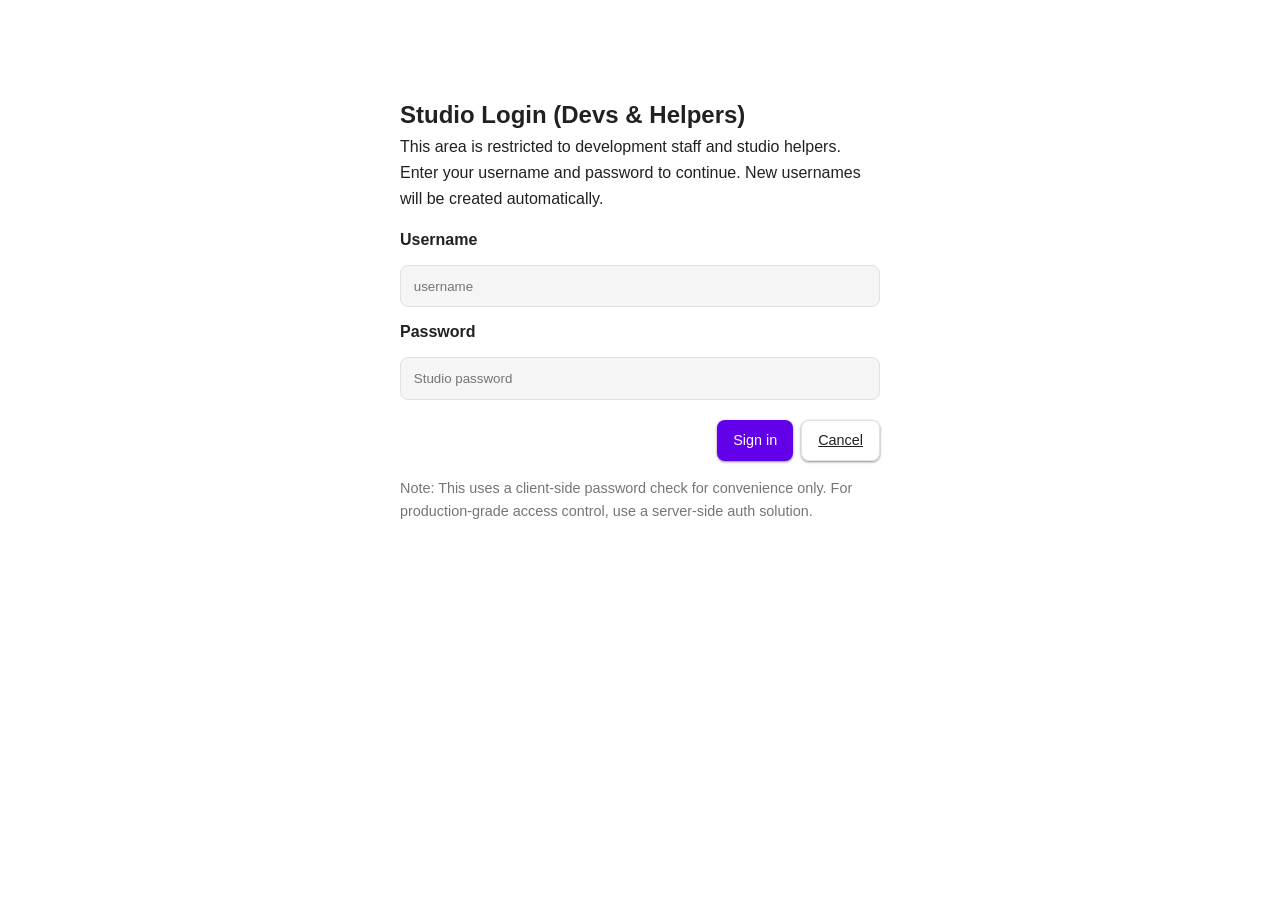
<file: studio-login.html>
<!DOCTYPE html>
<html lang="en">
<head>
  <meta charset="utf-8">
  <meta name="viewport" content="width=device-width,initial-scale=1">
  <title>Studio Login — VisionVT</title>
  <link rel="stylesheet" href="styles.css">
</head>
<body>
  <main class="container" style="padding:6rem 20px; max-width:520px;">
    <h2>Studio Login (Devs & Helpers)</h2>
    <p>This area is restricted to development staff and studio helpers. Enter your username and password to continue. New usernames will be created automatically.</p>
    <form id="login-form" style="margin-top:1rem; display:flex; flex-direction:column; gap:0.75rem;">
      <label style="font-weight:600">Username</label>
      <input id="username" type="text" placeholder="username" required style="padding:0.8rem; border-radius:8px; border:1px solid var(--accent-color); background:var(--secondary-color); color:var(--text-color);">
      <label style="font-weight:600">Password</label>
      <input id="password" type="password" placeholder="Studio password" required style="padding:0.8rem; border-radius:8px; border:1px solid var(--accent-color); background:var(--secondary-color); color:var(--text-color);">
      <div style="display:flex; gap:0.5rem; justify-content:flex-end; margin-top:0.5rem;">
        <button type="submit" class="submit-button">Sign in</button>
        <a href="index.html" class="submit-button" style="background:transparent; border:1px solid var(--accent-color); color:var(--text-color);">Cancel</a>
      </div>
      <div id="login-msg" style="color:var(--highlight-color); font-weight:600; margin-top:0.5rem; display:none;"></div>
    </form>
    <p style="margin-top:1rem; color:var(--light-text); font-size:0.9rem;">Note: This uses a client-side password check for convenience only. For production-grade access control, use a server-side auth solution.</p>
  </main>
  <script src="studio-auth.js"></script>
  <div id="passkey-modal" style="display:none; position:fixed; inset:0; align-items:center; justify-content:center; z-index:4000;">
    <div style="position:absolute; inset:0; background:rgba(0,0,0,0.6);"></div>
      <div style="position:relative; margin:auto; max-width:520px; background:var(--secondary-color); padding:1.25rem; border-radius:16px; z-index:4001; color:var(--text-color);">
      <h3 style="margin-top:0;">Add a passkey?</h3>
      <p style="color:var(--light-text);">Would you like to add a passkey (e.g., Windows/Mac platform authenticator) to this account? This enables passwordless sign-in on this device.</p>
      <div style="display:flex; gap:0.5rem; justify-content:flex-end; margin-top:0.75rem;">
        <button id="passkey-yes" class="submit-button">Yes, add passkey</button>
        <button id="passkey-no" class="submit-button" style="background:transparent; border:1px solid var(--accent-color); color:var(--text-color);">No, later</button>
      </div>
      <div id="passkey-msg" style="margin-top:0.5rem; color:var(--highlight-color); display:none;"></div>
    </div>
  </div>
  <div id="twofa-login-modal" style="display:none; position:fixed; inset:0; align-items:center; justify-content:center; z-index:4000;">
    <div style="position:absolute; inset:0; background:rgba(0,0,0,0.6);"></div>
    <div style="position:relative; margin:auto; max-width:520px; background:var(--secondary-color); padding:1.25rem; border-radius:16px; z-index:4001; color:var(--text-color);">
      <h3 style="margin-top:0;">Enter 2FA Code</h3>
      <p style="color:var(--light-text);">Enter the 6-digit code from your authenticator app.</p>
      <input id="twofa-login-code" type="text" maxlength="6" placeholder="123456" style="padding:0.8rem; border-radius:8px; border:1px solid var(--accent-color); background:var(--secondary-color); color:var(--text-color); width:100%; margin:0.5rem 0;">
      <div style="display:flex; gap:0.5rem; justify-content:flex-end; margin-top:0.75rem;">
        <button id="twofa-login-verify" class="submit-button">Verify</button>
        <button id="twofa-login-cancel" class="submit-button" style="background:transparent; border:1px solid var(--accent-color); color:var(--text-color);">Cancel</button>
      </div>
      <div id="twofa-login-msg" style="margin-top:0.5rem; color:var(--highlight-color); display:none;"></div>
    </div>
  </div>
  <script>
    const form = document.getElementById('login-form');
    const uname = document.getElementById('username');
    const pwd = document.getElementById('password');
    const msg = document.getElementById('login-msg');
    const passkeyModal = document.getElementById('passkey-modal');
    const passkeyYes = document.getElementById('passkey-yes');
    const passkeyNo = document.getElementById('passkey-no');
    const passkeyMsg = document.getElementById('passkey-msg');
    const twofaLoginModal = document.getElementById('twofa-login-modal');
    const twofaLoginCode = document.getElementById('twofa-login-code');
    const twofaLoginVerify = document.getElementById('twofa-login-verify');
    const twofaLoginCancel = document.getElementById('twofa-login-cancel');
    const twofaLoginMsg = document.getElementById('twofa-login-msg');

    form.addEventListener('submit', async (ev) => {
      ev.preventDefault();
      if (!window.studioAuth) {
        alert('Authentication system failed to load. Please refresh the page.');
        return;
      }
      msg.style.display = 'none';
      const username = uname.value.trim();
      const password = pwd.value;
      console.log('Attempting login for:', username);
      if (!username) { msg.textContent = 'Enter a username'; msg.style.display='block'; return; }
      const res = await window.studioAuth.loginUser(username, password);
      console.log('Login result:', res);
      if (res.ok) {
        console.log('Login successful, checking 2FA');
        if (window.studioAuth.is2FAEnabled()) {
          console.log('2FA enabled, showing 2FA modal');
          twofaLoginModal.style.display = 'flex';
          twofaLoginCode.focus();
        } else {
          console.log('No 2FA, checking passkey');
          // after login, ask about passkey (unless already registered)
          if (!window.studioAuth.isPasskeyRegistered(username) && window.PublicKeyCredential) {
            console.log('Showing passkey modal');
            passkeyModal.style.display = 'flex';
          } else {
            console.log('Redirecting to dashboard');
            location.href = 'studio-dashboard.html';
          }
        }
      } else {
        console.log('Login failed:', res.reason);
        if (res.reason === 'password') {
          msg.textContent = 'Incorrect password';
        } else if (res.reason === 'username') {
          msg.textContent = 'Username not found';
        } else {
          msg.textContent = 'Login failed';
        }
        msg.style.display = 'block';
      }
    });

    // Initialize default user
    if (window.studioAuth) {
      window.studioAuth.initDefaultUser();
    }

    passkeyNo.addEventListener('click', () => {
      passkeyModal.style.display = 'none';
      location.href = 'studio-dashboard.html';
    });

    passkeyYes.addEventListener('click', async () => {
      passkeyMsg.style.display = 'none';
      passkeyYes.disabled = true;
      try {
        const username = uname.value.trim();
        const info = await window.studioAuth.registerPasskeyForUser(username);
        passkeyMsg.textContent = 'Passkey registered.';
        passkeyMsg.style.display = 'block';
        setTimeout(()=> location.href = 'studio-dashboard.html', 800);
      } catch (err) {
        passkeyMsg.textContent = 'Passkey registration failed: '+err.message;
        passkeyMsg.style.display = 'block';
        passkeyYes.disabled = false;
      }
    });

    twofaLoginCancel.addEventListener('click', () => {
      twofaLoginModal.style.display = 'none';
      // perhaps logout or something, but for now, just hide
    });

    twofaLoginVerify.addEventListener('click', async () => {
      const code = twofaLoginCode.value.trim();
      twofaLoginMsg.style.display = 'none';
      const secret = window.studioAuth.get2FASecret();
      if (!secret) {
        twofaLoginMsg.textContent = '2FA not enabled.';
        twofaLoginMsg.style.display = 'block';
        return;
      }
      const ok = await window.studioAuth.verifyTOTP(secret, code);
      if (ok) {
        twofaLoginModal.style.display = 'none';
        const username = uname.value.trim();
        if (!window.studioAuth.isPasskeyRegistered(username) && window.PublicKeyCredential) {
          passkeyModal.style.display = 'flex';
        } else {
          location.href = 'studio-dashboard.html';
        }
      } else {
        twofaLoginMsg.textContent = 'Invalid code.';
        twofaLoginMsg.style.display = 'block';
      }
    });
  </script>
</body>
</html>
</file>
<file: styles.css>
/* General Styles */
* {
    margin: 0;
    padding: 0;
    box-sizing: border-box;
}

:root {
    --primary-color: #ffffff;
    --secondary-color: #f5f5f5;
    --accent-color: #e0e0e0;
    --highlight-color: #6200ea;
    --text-color: #212121;
    --light-text: #757575;
    --success-color: #00c853;
    --error-color: #d32f2f;
    --warning-color: #ff9800;
    --surface: #ffffff;
    --surface-variant: #f5f5f5;
    --on-surface: #212121;
    --on-surface-variant: #757575;
    --outline: #e0e0e0;
    --primary-container: #e8def8;
    --on-primary-container: #1d192b;
}

html {
    scroll-behavior: smooth;
}

body {
    font-family: 'Roboto', sans-serif;
    background-color: var(--primary-color);
    color: var(--text-color);
    line-height: 1.6;
}

.container {
    max-width: 1200px;
    margin: 0 auto;
    padding: 0 20px;
}

/* Navigation */
.navbar {
    background-color: rgba(255, 255, 255, 0.9);
    backdrop-filter: blur(10px);
    border-bottom: 1px solid var(--outline);
    position: sticky;
    top: 0;
    z-index: 1000;
    box-shadow: 0 1px 3px rgba(0, 0, 0, 0.1);
}

.navbar .container {
    display: flex;
    justify-content: space-between;
    align-items: center;
    padding: 1rem 20px;
}

.logo h1 {
    font-size: 1.8rem;
    font-weight: bold;
    letter-spacing: 2px;
}

/* Site logo in navbar */
.logo {
    display: flex;
    align-items: center;
    gap: 12px;
}

.site-logo {
    width: 64px;
    height: auto;
    display: block;
}

/* Large logo on homepage */

.hero-logo {
    width: 300px;
    max-width: 80%;
    height: auto;
    margin: 0 auto 1.5rem;
    display: block;
}

.logo .highlight {
    color: var(--highlight-color);
}

.nav-links {
    display: flex;
    list-style: none;
    gap: 2rem;
}

.nav-links a {
    color: var(--text-color);
    text-decoration: none;
    font-weight: 500;
    transition: color 0.3s ease;
    position: relative;
}

.nav-links a:hover {
    color: var(--success-color);
}

.nav-links a::after {
    content: '';
    position: absolute;
    bottom: -5px;
    left: 0;
    width: 0;
    height: 2px;
    background-color: var(--highlight-color);
    transition: width 0.3s ease;
}

.nav-links a:hover::after {
    width: 100%;
}

/* Studio login link styling (small badge) */
.nav-links a[href="studio-login.html"] {
    padding: 6px 10px;
    border-radius: 6px;
    background: rgba(255,255,255,0.03);
}
.nav-links a[href="studio-login.html"]:hover {
    background: rgba(255,255,255,0.06);
}

/* Hero Section */
.hero {
    background: linear-gradient(135deg, #e8def8 0%, #f3e5f5 50%, #fce4ec 100%);
    height: 100vh;
    display: flex;
    align-items: center;
    justify-content: center;
    text-align: center;
    position: relative;
    overflow: hidden;
}

.hero::before {
    content: '';
    position: absolute;
    top: 0;
    left: 0;
    right: 0;
    bottom: 0;
    background: radial-gradient(ellipse at center, transparent 0%, rgba(0, 0, 0, 0.5) 100%);
    z-index: 1;
}

.floating-logo {
    position: absolute;
    width: 250px;
    height: 250px;
    opacity: 0.15;
    pointer-events: none;
    z-index: 1;
    object-fit: contain;
}

.roblox-logo {
    top: 15%;
    left: 8%;
    animation: float 8s ease-in-out infinite;
}

.polytoria-logo {
    bottom: 10%;
    right: 10%;
    animation: float 10s ease-in-out infinite 1s;
}

.minecraft-logo {
    top: 20%;
    right: 20%;
    width: 220px;
    height: 220px;
    opacity: 0.18;
    animation: float 9s ease-in-out infinite 0.5s;
}

.hero-content {
    position: relative;
    z-index: 2;
    max-width: 800px;
}

.hero h1 {
    font-size: 4rem;
    margin-bottom: 1rem;
    animation: fadeInDown 1s ease;
    color: var(--on-primary-container);
}

.hero p {
    font-size: 1.5rem;
    color: var(--on-surface-variant);
    margin-bottom: 2rem;
    animation: fadeInUp 1s ease 0.2s both;
}

.cta-button {
    background: var(--highlight-color);
    color: white;
    border: none;
    padding: 12px 24px;
    font-size: 1rem;
    border-radius: 12px;
    cursor: pointer;
    transition: box-shadow 0.3s ease, transform 0.2s ease;
    font-weight: 500;
    box-shadow: 0 1px 3px rgba(0, 0, 0, 0.3), 0 1px 2px rgba(0, 0, 0, 0.2);
}

.cta-button:hover {
    box-shadow: 0 2px 6px rgba(0, 0, 0, 0.3), 0 2px 4px rgba(0, 0, 0, 0.2);
    transform: translateY(-1px);
}

/* About Section */
.about {
    padding: 80px 0;
    background: linear-gradient(135deg, #f3e5f5 0%, #fce4ec 100%);
}

.about h2 {
    font-size: 2.5rem;
    margin-bottom: 3rem;
    text-align: center;
    color: var(--success-color);
}

.about-content {
    display: grid;
    grid-template-columns: 1fr 1fr;
    gap: 3rem;
    align-items: center;
}

.about-text p {
    margin-bottom: 1.5rem;
    font-size: 1.05rem;
    color: var(--light-text);
    line-height: 1.8;
}

.about-stats {
    display: grid;
    grid-template-columns: repeat(3, 1fr);
    gap: 2rem;
}

.stat {
    background-color: var(--primary-color);
    padding: 2rem;
    border-radius: 10px;
    border-left: 4px solid var(--highlight-color);
    text-align: center;
    transition: transform 0.3s ease;
}

.stat:hover {
    transform: translateY(-5px);
}

.stat h3 {
    font-size: 2.2rem;
    color: var(--success-color);
    margin-bottom: 0.5rem;
}

.stat p {
    color: var(--light-text);
}

/* Games Section */
.games {
    padding: 80px 0;
    background-color: var(--primary-color);
}

.games h2 {
    font-size: 2.5rem;
    margin-bottom: 3rem;
    text-align: center;
    color: var(--success-color);
}

.games-grid {
    display: grid;
    grid-template-columns: repeat(auto-fit, minmax(300px, 1fr));
    gap: 2rem;
}

.game-card {
    background-color: var(--surface);
    border-radius: 16px;
    padding: 1.5rem;
    transition: box-shadow 0.3s ease;
    box-shadow: 0 1px 3px rgba(0, 0, 0, 0.1), 0 1px 2px rgba(0, 0, 0, 0.06);
    border: 1px solid var(--outline);
}

.game-card:hover {
    box-shadow: 0 2px 8px rgba(0, 0, 0, 0.15), 0 2px 4px rgba(0, 0, 0, 0.1);
}

.game-image {
    font-size: 3rem;
    margin-bottom: 1rem;
}

.game-card h3 {
    font-size: 1.5rem;
    margin-bottom: 1rem;
    color: var(--text-color);
}

.game-card p {
    color: var(--light-text);
    margin-bottom: 1.5rem;
    line-height: 1.6;
}

.game-platform {
    display: inline-block;
    background-color: var(--accent-color);
    color: var(--success-color);
    padding: 0.5rem 1rem;
    border-radius: 20px;
    font-size: 0.85rem;
    font-weight: 500;
}

/* Team Section */
.team {
    padding: 80px 0;
    background-color: var(--secondary-color);
}

.team h2 {
    font-size: 2.5rem;
    margin-bottom: 3rem;
    text-align: center;
    color: var(--success-color);
}

.team-grid {
    display: grid;
    grid-template-columns: repeat(auto-fit, minmax(250px, 1fr));
    gap: 2rem;
}

.team-member {
    background-color: var(--primary-color);
    padding: 2rem;
    border-radius: 10px;
    text-align: center;
    transition: transform 0.3s ease;
}

.team-member:hover {
    transform: scale(1.05);
}

.member-avatar {
    font-size: 4rem;
    margin-bottom: 1rem;
}

.team-member h3 {
    font-size: 1.3rem;
    margin-bottom: 0.5rem;
    color: var(--text-color);
}

.team-member .role {
    color: var(--highlight-color);
    font-weight: 600;
    margin-bottom: 1rem;
}

.team-member p {
    color: var(--light-text);
    font-size: 0.95rem;
    line-height: 1.6;
}

/* Contact Section */
.contact {
    padding: 80px 0;
    background-color: var(--primary-color);
}

.contact h2 {
    font-size: 2.5rem;
    margin-bottom: 3rem;
    text-align: center;
    color: var(--success-color);
}

.contact-content {
    display: grid;
    grid-template-columns: 1fr 1fr;
    gap: 3rem;
}

.contact-info h3 {
    font-size: 1.5rem;
    margin-bottom: 1.5rem;
    color: var(--text-color);
}

.contact-info p {
    margin-bottom: 1rem;
    color: var(--light-text);
}

.contact-info a {
    color: var(--success-color);
    text-decoration: none;
    transition: color 0.3s ease;
}

.contact-info a:hover {
    color: var(--highlight-color);
}

.social-links {
    display: flex;
    gap: 1rem;
    margin-top: 1rem;
    flex-wrap: wrap;
}

.social-link {
    background-color: var(--secondary-color);
    padding: 0.75rem 1.5rem;
    border-radius: 5px;
    transition: background-color 0.3s ease;
}

.social-link:hover {
    background-color: var(--accent-color);
}

.contact-form {
    display: flex;
    flex-direction: column;
    gap: 1rem;
}

.contact-form input,
.contact-form textarea {
    background-color: var(--secondary-color);
    border: 1px solid var(--accent-color);
    border-radius: 5px;
    padding: 1rem;
    color: var(--text-color);
    font-family: inherit;
    transition: border-color 0.3s ease;
}

.contact-form input:focus,
.contact-form textarea:focus {
    outline: none;
    border-color: var(--success-color);
}

.submit-button {
    background: var(--highlight-color);
    color: white;
    border: none;
    padding: 8px 16px;
    border-radius: 8px;
    font-size: 0.9rem;
    cursor: pointer;
    font-weight: 500;
    transition: box-shadow 0.3s ease, transform 0.2s ease;
    box-shadow: 0 1px 3px rgba(0, 0, 0, 0.3), 0 1px 2px rgba(0, 0, 0, 0.2);
}

.submit-button:hover {
    box-shadow: 0 2px 6px rgba(0, 0, 0, 0.3), 0 2px 4px rgba(0, 0, 0, 0.2);
    transform: translateY(-1px);
}

/* Footer */
.footer {
    background-color: var(--primary-container);
    padding: 2rem 0;
    text-align: center;
    border-top: 1px solid var(--outline);
}

.footer p {
    color: var(--light-text);
    margin-bottom: 0.5rem;
}

/* Animations */
@keyframes fadeInDown {
    from {
        opacity: 0;
        transform: translateY(-30px);
    }
    to {
        opacity: 1;
        transform: translateY(0);
    }
}

@keyframes fadeInUp {
    from {
        opacity: 0;
        transform: translateY(30px);
    }
    to {
        opacity: 1;
        transform: translateY(0);
    }
}

@keyframes float {
    0%, 100% {
        transform: translateY(0px) translateX(0px);
    }
    25% {
        transform: translateY(-20px) translateX(15px);
    }
    50% {
        transform: translateY(-40px) translateX(-10px);
    }
    75% {
        transform: translateY(-20px) translateX(20px);
    }
}

/* Responsive Design */
@media (max-width: 768px) {
    .nav-links {
        gap: 1rem;
        font-size: 0.9rem;
    }

    .hero h1 {
        font-size: 2.5rem;
    }

    .hero p {
        font-size: 1.1rem;
    }

    .about-content,
    .contact-content {
        grid-template-columns: 1fr;
    }

    .about-stats {
        grid-template-columns: 1fr;
    }

    .games-grid {
        grid-template-columns: 1fr;
    }

    .team-grid {
        grid-template-columns: repeat(auto-fit, minmax(200px, 1fr));
    }

    .logo h1 {
        font-size: 1.3rem;
    }
}

@media (max-width: 480px) {
    .hero h1 {
        font-size: 1.8rem;
    }

    .hero p {
        font-size: 0.9rem;
    }

    .nav-links {
        gap: 0.5rem;
        font-size: 0.8rem;
    }

    .cta-button {
        padding: 10px 25px;
        font-size: 0.9rem;
    }
}

/* Newsletter popup styles removed */

/* 2FA modal styles */
.twofa-modal {
    position: fixed;
    inset: 0;
    display: none;
    align-items: center;
    justify-content: center;
    z-index: 3000;
}
.twofa-modal[aria-hidden="false"] {
    display: flex;
}
.twofa-overlay {
    position: absolute;
    inset: 0;
    background: rgba(0,0,0,0.6);
}
.twofa-box {
    position: relative;
    background: var(--surface);
    color: var(--on-surface);
    padding: 1.5rem;
    border-radius: 16px;
    width: 100%;
    max-width: 640px;
    box-shadow: 0 4px 16px rgba(0, 0, 0, 0.2), 0 2px 8px rgba(0, 0, 0, 0.1);
    z-index: 1;
}
.twofa-box h3 { margin-bottom: 0.25rem; color: var(--success-color); }
.twofa-box p { color: var(--light-text); }
</file>
